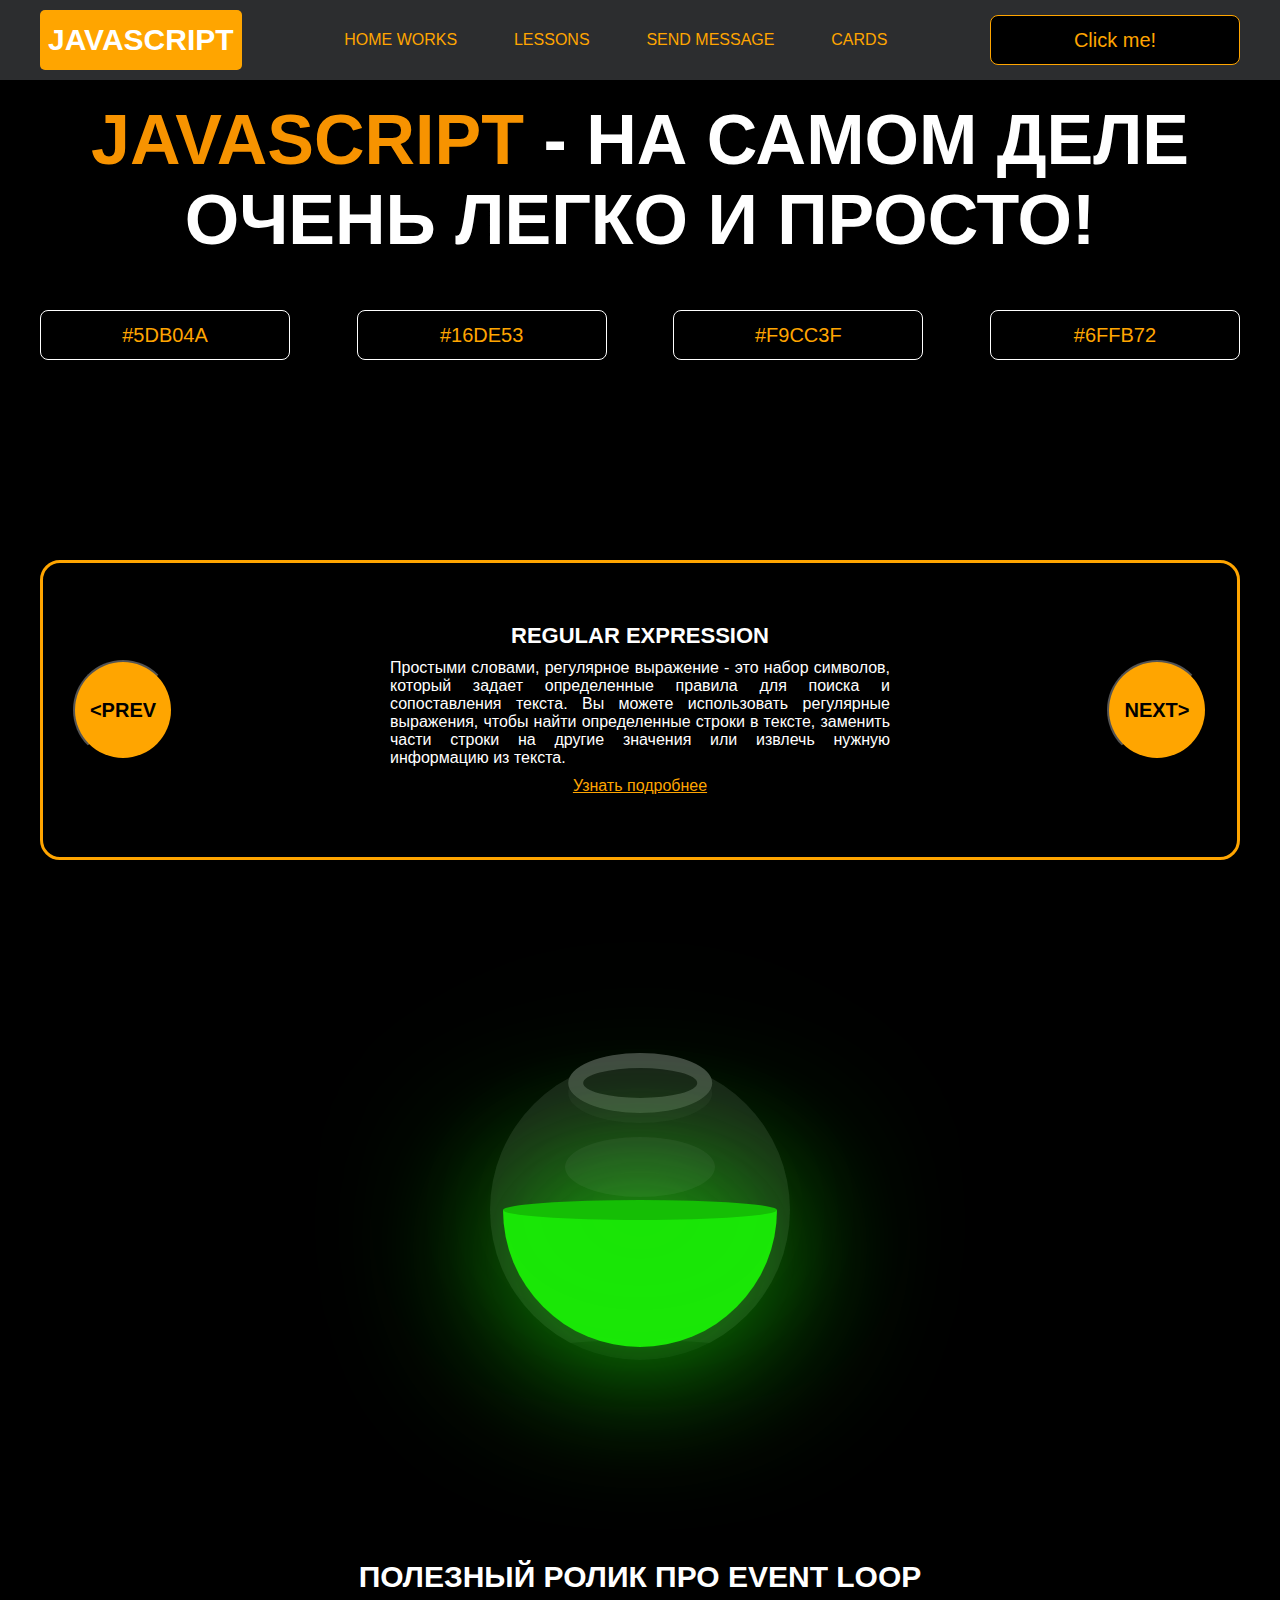
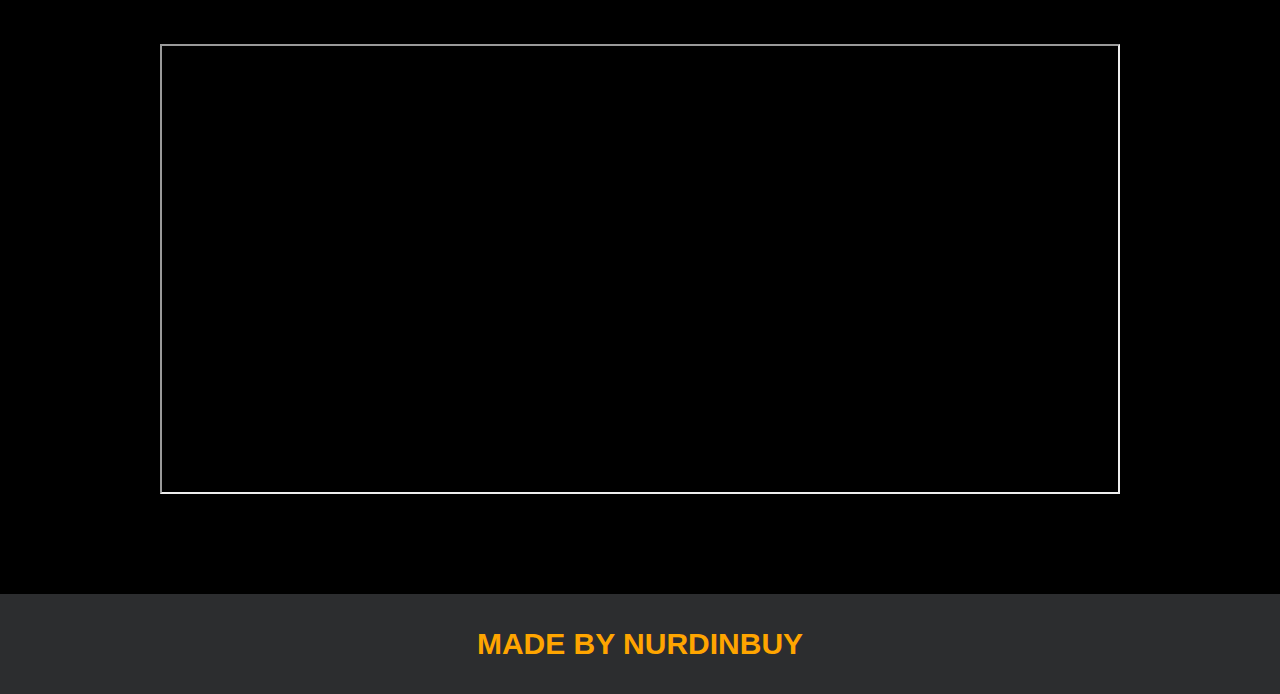
<file: index.html>
<!DOCTYPE html>
<html lang="en">
  <head>
    <meta charset="UTF-8" />
    <title>Java Script</title>
    <link rel="stylesheet" href="css/style.css" />
    <link rel="stylesheet" href="css/core.css" />
  </head>
  <body>
    <div class="wrapper">
      <div class="header">
        <div class="container">
          <div class="inner_header">
            <a href="index.html">
              <div class="logotype">
                <h2>JavaScript</h2>
              </div>
            </a>
            <ul class="menu">
              <li class="menu_link">
                <a href="pages/home_works.html">Home Works</a>
              </li>
              <li class="menu_link">
                <a href="pages/lessons.html">Lessons</a>
              </li>
              <li class="menu_link">
                <a href="https://t.me/nurdinbuy16" target="_blank"
                  >Send message</a
                >
              </li>
              <li class="menu_link">
                <a href="pages/cards.html">Cards</a>
              </li>
            </ul>
            <button class="btn" id="btn-get">Click me!</button>
          </div>
        </div>
      </div>

      <div class="main_block">
        <div class="container">
          <div class="inner_main">
            <h1>
              <strong id="js-color">JavaScript</strong> - на самом деле очень
              легко и просто!
            </h1>
            <div class="colors-buttons">
              <button class="btn btn-color"></button>
              <button class="btn btn-color"></button>
              <button class="btn btn-color"></button>
              <button class="btn btn-color"></button>
            </div>
          </div>
        </div>
      </div>

      <div class="slider_block">
        <div class="container">
          <div class="inner_slider">
            <div class="slider">
              <button class="btn-slide" id="prev">&lt;prev</button>
              <div class="slide active_slide">
                <div class="slide_card">
                  <h3>regular expression</h3>
                  <p>
                    Простыми словами, регулярное выражение - это набор символов,
                    который задает определенные правила для поиска и
                    сопоставления текста. Вы можете использовать регулярные
                    выражения, чтобы найти определенные строки в тексте,
                    заменить части строки на другие значения или извлечь нужную
                    информацию из текста.
                  </p>
                  <a
                    href="https://developer.mozilla.org/ru/docs/Web/JavaScript/Guide/Regular_expressions"
                    target="_blank"
                    >Узнать подробнее</a
                  >
                </div>
              </div>
              <div class="slide">
                <div class="slide_card">
                  <h3>recursion</h3>
                  <p>
                    Простыми словами, рекурсия - это, когда функция делает
                    повторяющиеся вызовы самой себя для решения задачи, пока не
                    достигнет определенного условия выхода из рекурсии.
                  </p>
                  <a
                    href="https://learn.javascript.ru/recursion"
                    target="_blank"
                    >Узнать подробнее</a
                  >
                </div>
              </div>
              <div class="slide">
                <div class="slide_card">
                  <h3>json</h3>
                  <p>
                    Простыми словами, JSON - это способ представления данных в
                    виде текста, чтобы они могли быть легко поняты и
                    использованы различными программами. Он использует простые
                    правила для описания объектов и массивов, а также для
                    представления простых типов данных, таких как строки, числа,
                    логические значения и т.д.
                  </p>
                  <a
                    href="https://developer.mozilla.org/ru/docs/Learn/JavaScript/Objects/JSON"
                    target="_blank"
                    >Узнать подробнее</a
                  >
                </div>
              </div>
              <div class="slide">
                <div class="slide_card">
                  <h3>event loop</h3>
                  <p>
                    Простыми словами, event loop похож на дежурного, который
                    непрерывно проверяет, произошло ли какое-либо событие, и
                    реагирует на него, когда оно происходит. Он имеет список
                    задач, которые нужно выполнить, и он перебирает этот список
                    событий одно за другим, обрабатывая каждое событие, когда
                    оно наступает.
                  </p>
                  <a
                    href="https://highload.today/kak-ustroen-event-loop-v-javascript-parallelnaya-model-i-tsikl-sobytij/"
                    target="_blank"
                    >Узнать подробнее</a
                  >
                </div>
              </div>
              <button class="btn-slide" id="next">next&gt;</button>
            </div>
          </div>
        </div>
      </div>

      <div class="bottle">
        <div class="container">
          <div class="bottle_inner">
            <a href="pages/monster.html">
              <div class="bowl">
                <div class="shadow"></div>
                <div class="liquid"></div>
              </div>
            </a>
          </div>
        </div>
      </div>

      <div class="block_video">
        <div class="container">
          <h3>Полезный ролик про Event Loop</h3>
          <div class="inner_block_video">
            <iframe
              width="80%"
              height="450"
              src="https://www.youtube.com/embed/zDlg64fsQow"
              title="YouTube video player"
              allow="autoplay; clipboard-write; encrypted-media; gyroscope; picture-in-picture; web-share"
              allowfullscreen
            ></iframe>
          </div>
        </div>
      </div>

      <div class="footer">
        <div class="container">
          <a href="https://www.instagram.com/nurdinbuy/" target="_blank">
            <div class="inner_footer">
              <h2>Made by NurDinBuy</h2>
            </div>
          </a>
        </div>
      </div>
    </div>

    <div class="modal">
      <div class="modal_dialog">
        <div class="modal_content">
          <form action="#">
            <div class="modal_close">&#10006;</div>
            <div class="modal_title">Мы свяжемся с вами как можно быстрее!</div>
            <label>
              <input
                required
                placeholder="Ваше имя"
                name="name"
                type="text"
                class="modal_input"
              />
            </label>
            <label>
              <input
                required
                placeholder="Ваш номер телефона"
                name="phone"
                type="text"
                class="modal_input"
              />
            </label>
            <button class="btn btn_dark btn_min">Перезвонить мне</button>
          </form>
        </div>
      </div>
    </div>
  </body>
  <script src="js/main.js"></script>
  <script src="js/modal.js"></script>
</html>
</file>
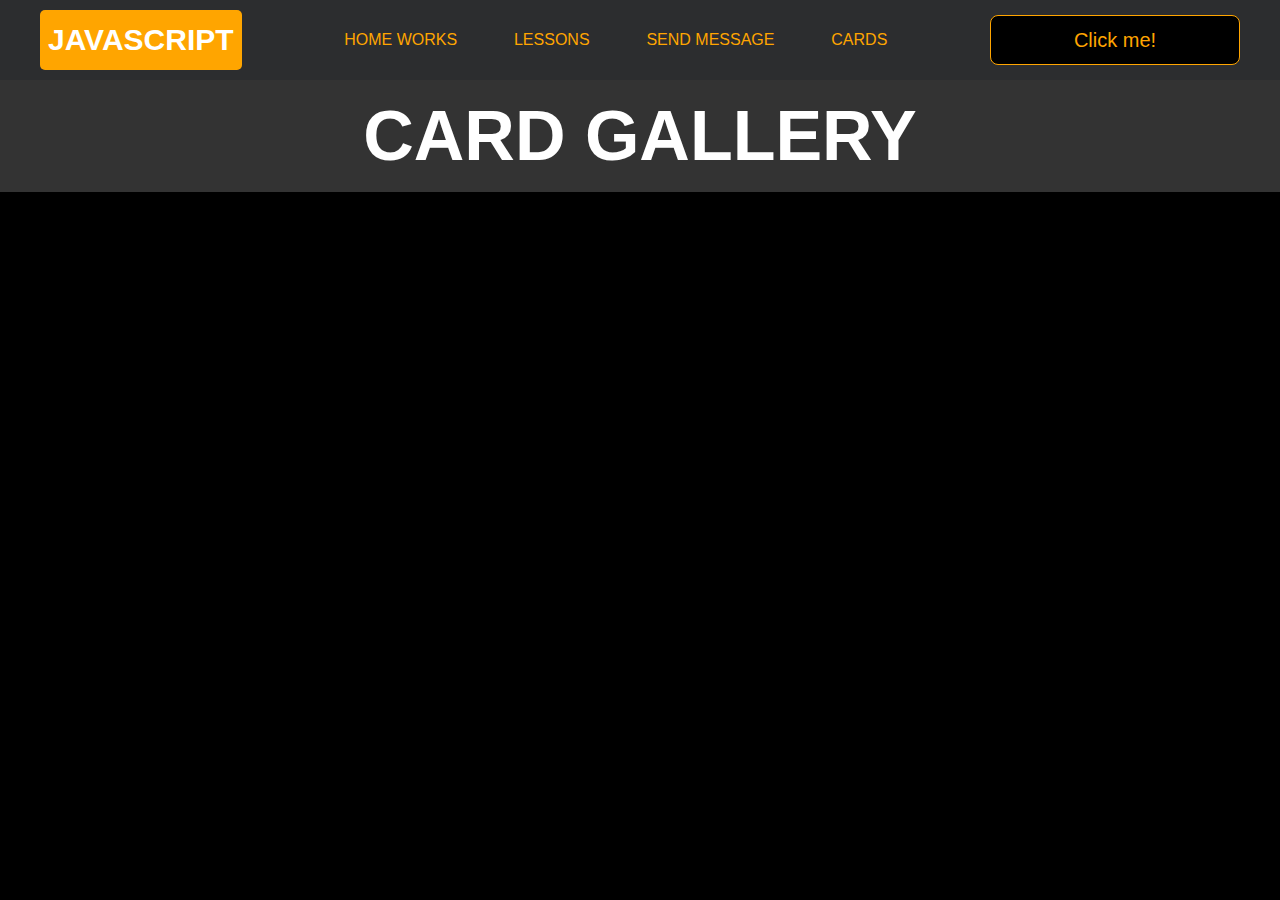
<file: pages/cards.html>
<!DOCTYPE html>
<html lang="en">
  <head>
    <meta charset="UTF-8" />
    <meta name="viewport" content="width=device-width, initial-scale=1.0" />
    <title>Cards Page</title>
    <link rel="stylesheet" href="../css/cards.css" />
    <link rel="stylesheet" href="../css/style.css" />
    <link rel="stylesheet" href="../css/core.css" />
  </head>
  <body>
    <div class="wrapper">
      <!-- HEADER -->
      <div class="header">
        <div class="container">
          <div class="inner_header">
            <a href="../index.html">
              <div class="logotype">
                <h2>Java<span>Script</span></h2>
              </div>
            </a>
            <ul class="menu">
              <li class="menu_link">
                <a href="../pages/home_works.html">Home Works</a>
              </li>
              <li class="menu_link">
                <a href="../pages/lessons.html">Lessons</a>
              </li>
              <li class="menu_link">
                <a href="https://t.me/NurDinBuy16" target="_blank"
                  >Send message</a
                >
              </li>
              <li class="menu_link"><a href="../pages/cards.html">Cards</a></li>
            </ul>
            <button class="btn" id="btn-get">Click me!</button>
          </div>
        </div>
      </div>

      <!-- PAGE TITLE -->
      <header>
        <h1>Card Gallery</h1>
      </header>

      <!-- CARDS SECTION -->
      <main id="card-container">
        <!-- Cards will be rendered here -->
      </main>

    <script src="../js/cards.js"></script>
  </body>
</html>
</file>
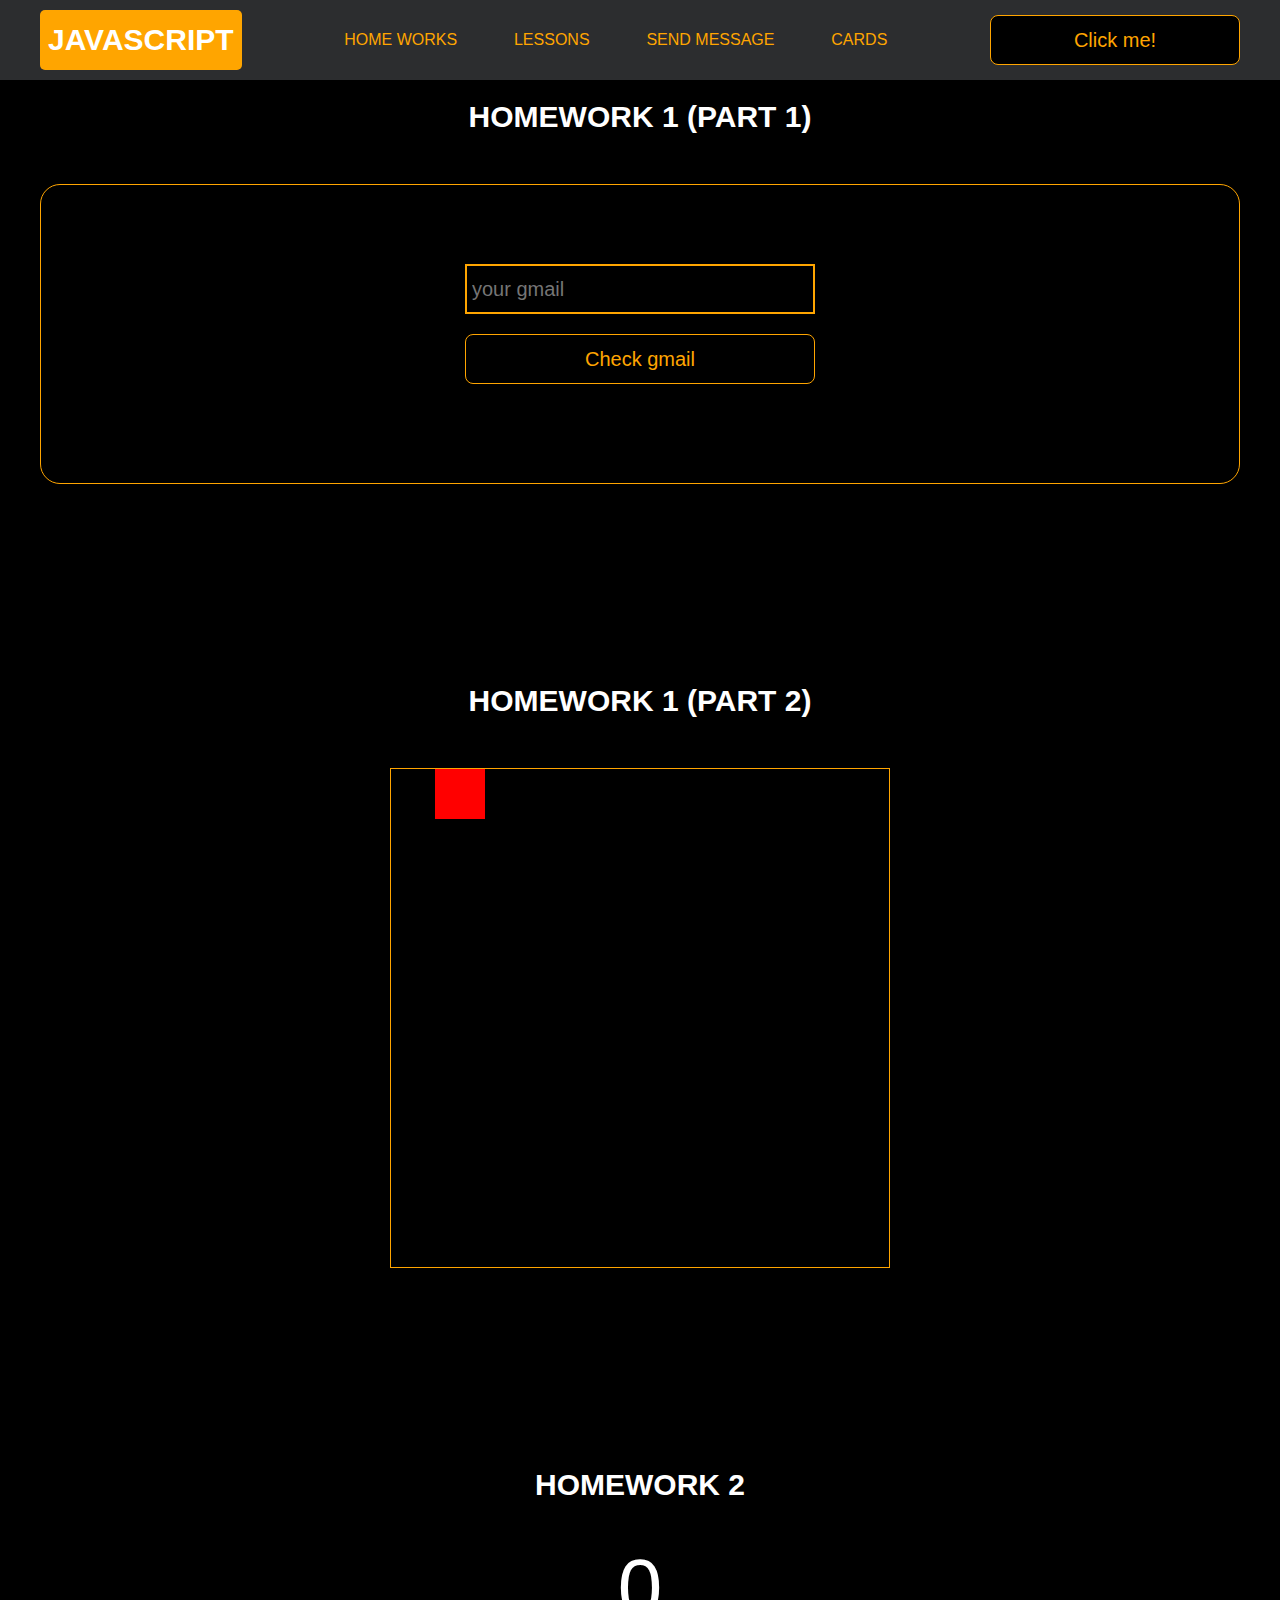
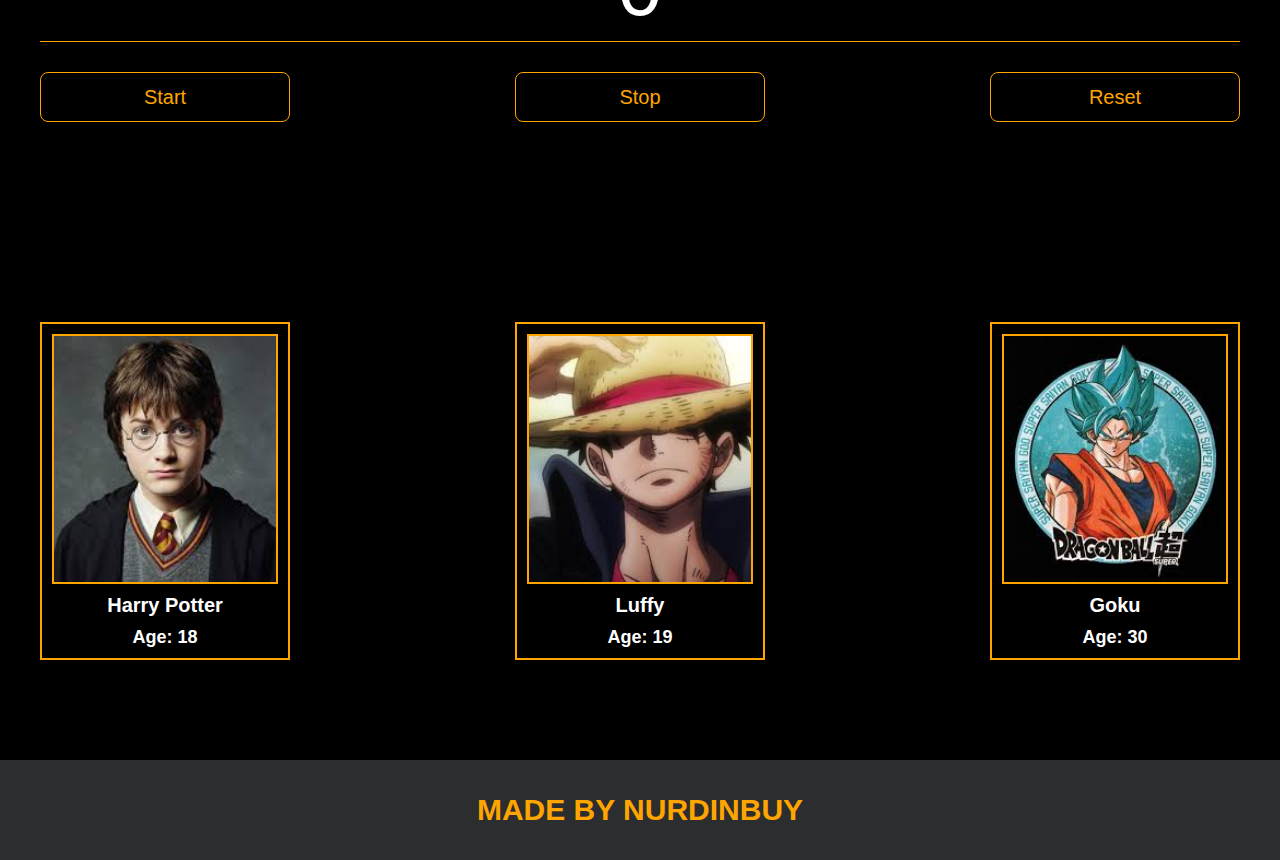
<file: pages/home_works.html>
<!DOCTYPE html>
<html lang="en">
  <head>
    <meta charset="UTF-8" />
    <title>Home Works</title>
    <link rel="stylesheet" href="../css/style.css" />
    <link rel="stylesheet" href="../css/core.css" />
    <link rel="stylesheet" href="../css/home_works.css" />
  </head>
  <body>
    <div class="wrapper">
      <div class="header">
        <div class="container">
          <div class="inner_header">
            <a href="../index.html">
              <div class="logotype">
                <h2>Java<span>Script</span></h2>
              </div>
            </a>
            <ul class="menu">
              <li class="menu_link">
                <a href="../pages/home_works.html">Home Works</a>
              </li>
              <li class="menu_link">
                <a href="../pages/lessons.html">Lessons</a>
              </li>
              <li class="menu_link">
                <a href="https://t.me/NurDinBuy16" target="_blank"
                  >Send message</a
                >
              </li>
              <li class="menu_link">
                <a href="../pages/cards.html">Cards</a>
              </li>
            </ul>
            <button class="btn" id="btn-get">Click me!</button>
          </div>
        </div>
      </div>

      <div class="gmail_block">
        <div class="container">
          <h3>Homework 1 (part 1)</h3>
          <div class="inner_gmail_block">
            <div class="form_gmail">
              <label for="gmail_input"></label>
              <input type="text" id="gmail_input" placeholder="your gmail" />
              <button class="btn" id="gmail_button">Check gmail</button>
              <span class="checker" id="gmail_result"></span>
            </div>
          </div>
        </div>
      </div>

      <div class="move_block">
        <div class="container">
          <h3>Homework 1 (part 2)</h3>
          <div class="inner_move_block">
            <div class="parent_block">
              <div class="child_block"></div>
            </div>
          </div>
        </div>
      </div>

      <div class="stopwatch">
        <div class="container">
          <h3>Homework 2</h3>
          <div class="time">
            <div class="time_block">
              <div class="interval" id="seconds">0</div>
            </div>
          </div>
          <div class="time_buttons">
            <button class="btn" id="start">Start</button>
            <button class="btn" id="stop">Stop</button>
            <button class="btn" id="reset">Reset</button>
          </div>
        </div>
      </div>

      <div class="characters">
        <div class="container">
          <div class="characters-list"></div>
        </div>
      </div>

      <div class="footer">
        <div class="container">
          <a href="https://www.instagram.com/nurdinbuy/" target="_blank">
            <div class="inner_footer">
              <h2>Made by NurDinBuy</h2>
            </div>
          </a>
        </div>
      </div>
    </div>

    <div class="modal">
      <div class="modal_dialog">
        <div class="modal_content">
          <form action="#">
            <div class="modal_close">&times;</div>
            <div class="modal_title">Мы свяжемся с вами как можно быстрее!</div>
            <label>
              <input
                required
                placeholder="Ваше имя"
                name="name"
                type="text"
                class="modal_input"
              />
            </label>
            <label>
              <input
                required
                placeholder="Ваш номер телефона"
                name="phone"
                class="modal_input"
              />
            </label>
            <button class="btn btn_dark btn_min">Перезвонить мне</button>
          </form>
        </div>
      </div>
    </div>
  </body>
  <script src="../js/home_works.js"></script>
  <script src="../js/modal.js"></script>
</html>
</file>
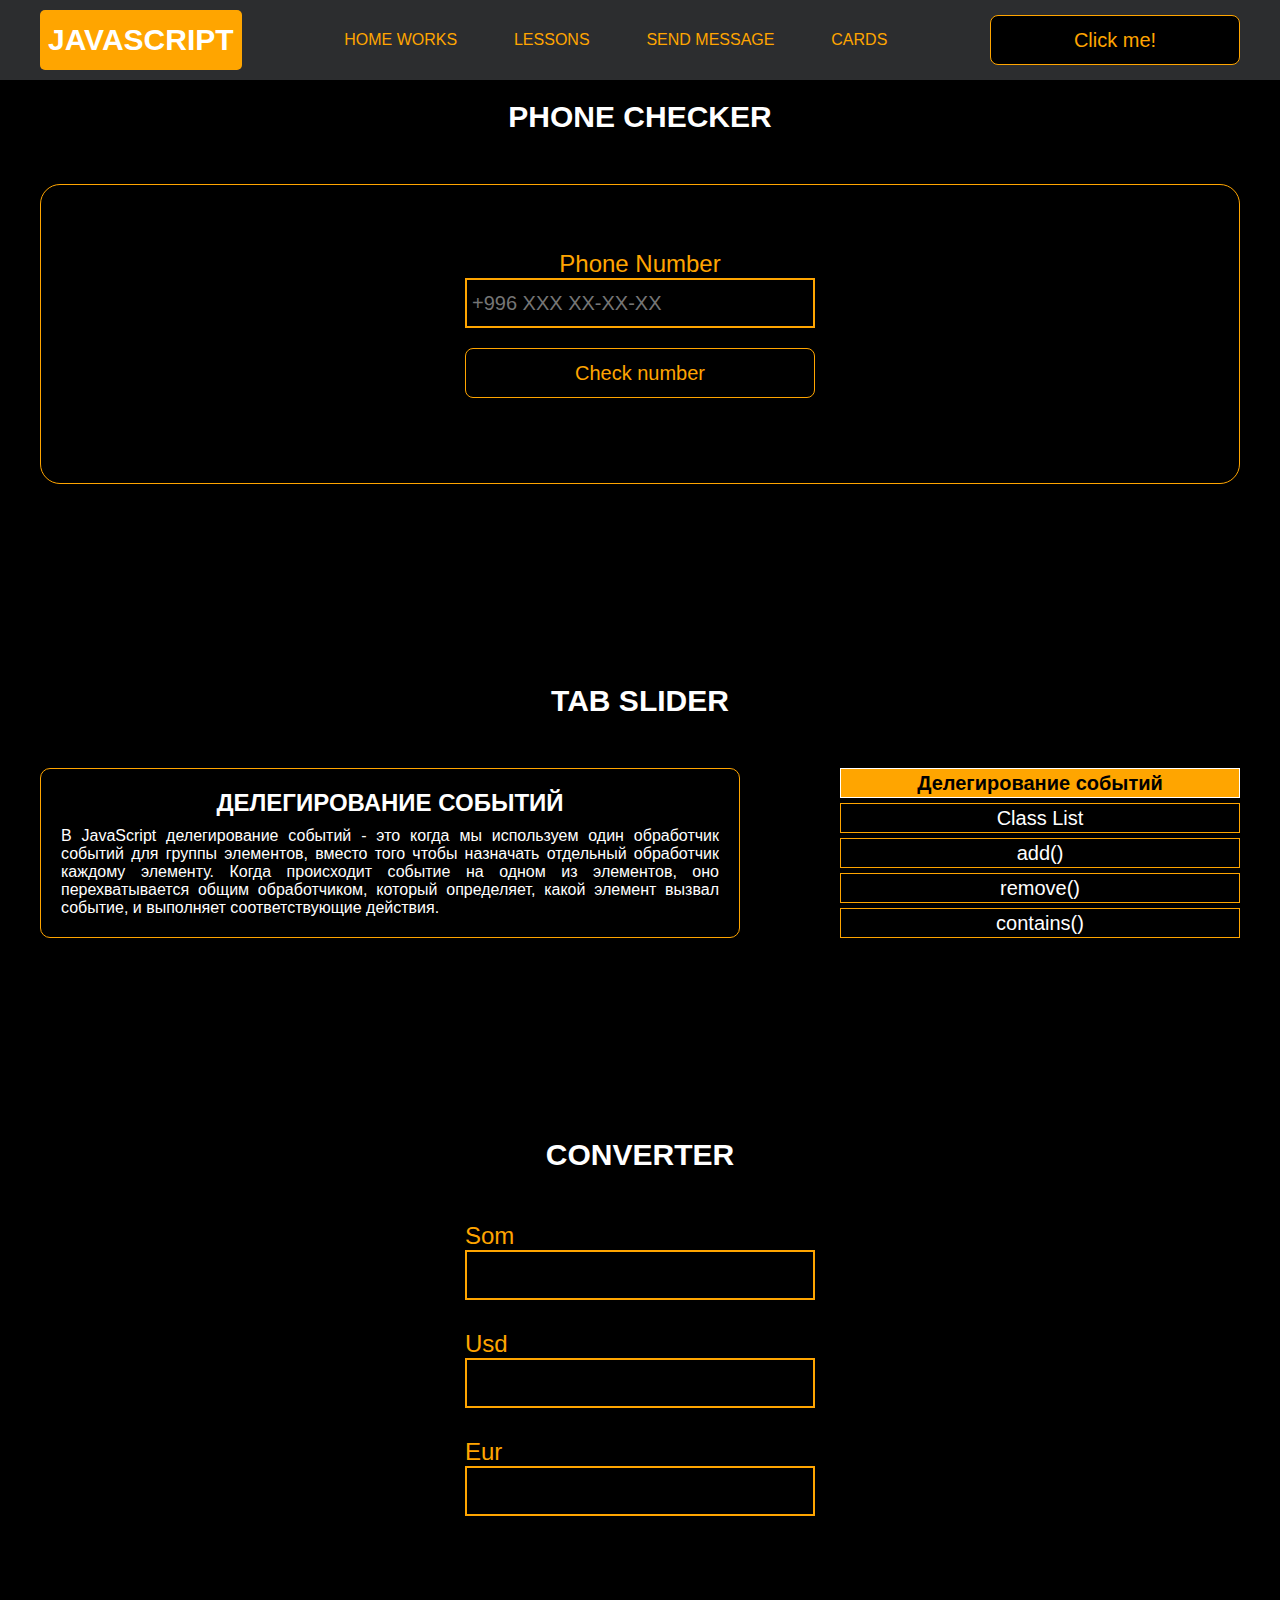
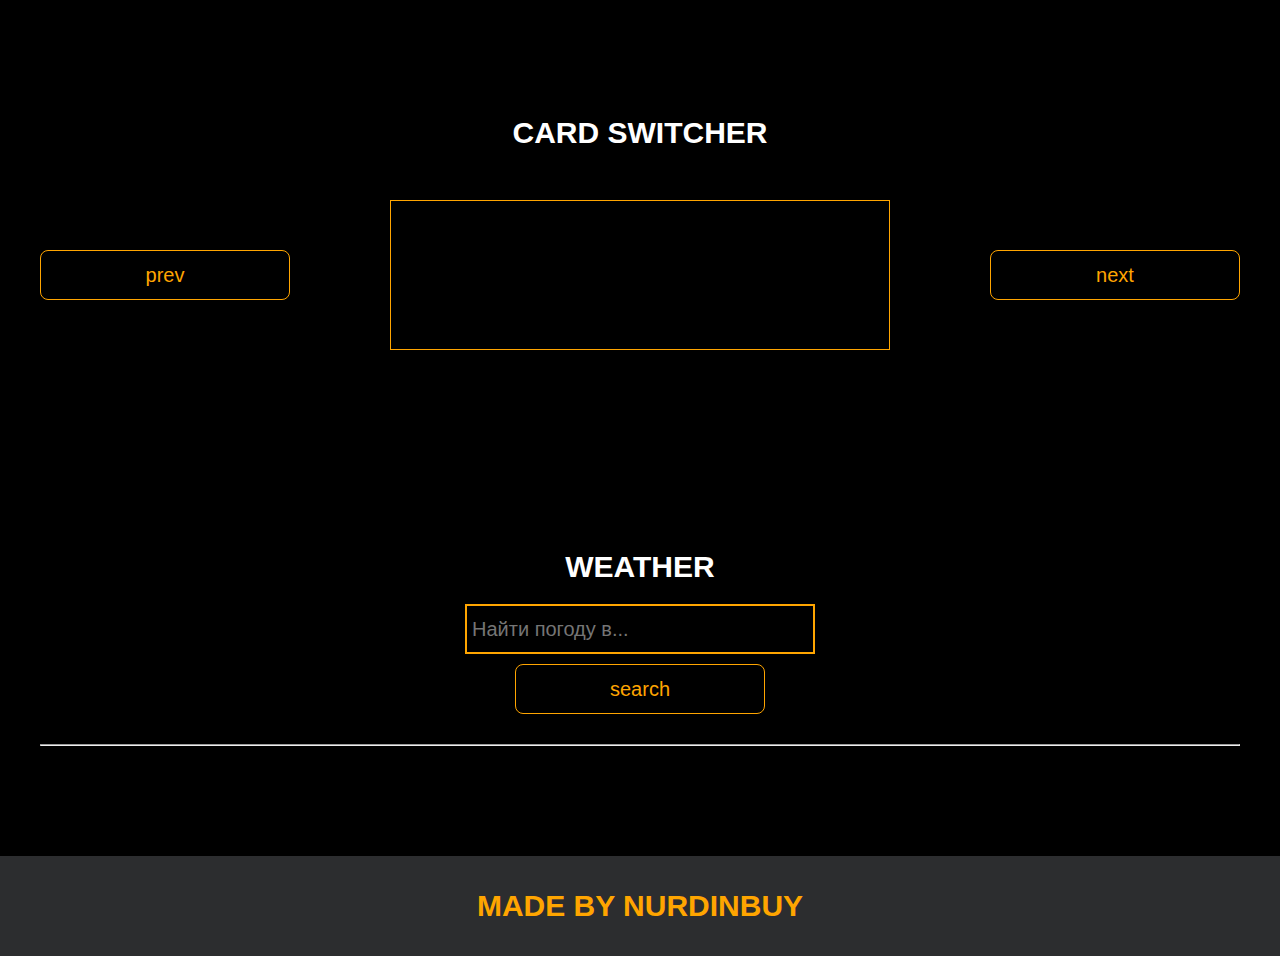
<file: pages/lessons.html>
<!DOCTYPE html>
<html lang="en">
  <head>
    <meta charset="UTF-8" />
    <title>Lessons</title>
    <link rel="stylesheet" href="../css/style.css" />
    <link rel="stylesheet" href="../css/core.css" />
    <link rel="stylesheet" href="../css/lessons.css" />
  </head>
  <body>
    <div class="wrapper">
      <div class="header">
        <div class="container">
          <div class="inner_header">
            <a href="../index.html">
              <div class="logotype">
                <h2>Java<span>Script</span></h2>
              </div>
            </a>
            <ul class="menu">
              <li class="menu_link">
                <a href="../pages/home_works.html">Home Works</a>
              </li>
              <li class="menu_link">
                <a href="../pages/lessons.html">Lessons</a>
              </li>
              <li class="menu_link">
                <a href="https://t.me/NurDinBuy16" target="_blank"
                  >Send message</a
                >
              </li>
              <li class="menu_link">
                <a href="../pages/cards.html">Cards</a>
              </li>
            </ul>
            <button class="btn" id="btn-get">Click me!</button>
          </div>
        </div>
      </div>

      <div class="phone_block">
        <div class="container">
          <h3>Phone checker</h3>
          <div class="inner_phone_block">
            <div class="form_phone">
              <label for="phone_input">Phone Number</label>
              <input
                type="text"
                id="phone_input"
                placeholder="+996 XXX XX-XX-XX"
              />
              <button class="btn" id="phone_button">Check number</button>
              <span class="checker" id="phone_result"></span>
            </div>
          </div>
        </div>
      </div>

      <div class="tab_slider">
        <div class="container">
          <h3>tab slider</h3>
          <div class="inner_tab_slider">
            <div class="tab_contents_block">
              <div class="tab_content_block">
                <h4>Делегирование событий</h4>
                <p>
                  В JavaScript делегирование событий - это когда мы используем
                  один обработчик событий для группы элементов, вместо того
                  чтобы назначать отдельный обработчик каждому элементу. Когда
                  происходит событие на одном из элементов, оно перехватывается
                  общим обработчиком, который определяет, какой элемент вызвал
                  событие, и выполняет соответствующие действия.
                </p>
              </div>
              <div class="tab_content_block">
                <h4>classList</h4>
                <p>
                  classList в JavaScript - это свойство, которое позволяет нам
                  работать с классами элемента HTML. С помощью classList мы
                  можем добавлять, удалять или проверять наличие классов у
                  элемента. Допустим, у нас есть элемент на веб-странице, и мы
                  хотим изменить его классы с помощью JavaScript. Вместо того
                  чтобы обращаться напрямую к атрибуту class, мы можем
                  использовать свойство classList этого элемента.
                </p>
              </div>
              <div class="tab_content_block">
                <h4>add()</h4>
                <p>
                  Метод add позволяет добавить новый класс к списку классов
                  элемента. Например, element.classList.add('new-class') добавит
                  класс с именем "new-class" к элементу.
                </p>
              </div>
              <div class="tab_content_block">
                <h4>remove()</h4>
                <p>
                  Метод remove позволяет удалить класс из списка классов
                  элемента. Например, element.classList.remove('old-class')
                  удалит класс с именем "old-class" из элемента.
                </p>
              </div>
              <div class="tab_content_block">
                <h4>contains()</h4>
                <p>
                  Метод contains позволяет проверить, содержит ли элемент
                  определенный класс. Он возвращает true, если класс
                  присутствует, и false, если его нет. Например,
                  element.classList.contains('highlight') вернет true, если у
                  элемента есть класс "highlight".
                </p>
              </div>

              <div class="tab_content_items">
                <div class="tab_content_item tab_content_item_active">
                  Делегирование событий
                </div>
                <div class="tab_content_item">Class List</div>
                <div class="tab_content_item">add()</div>
                <div class="tab_content_item">remove()</div>
                <div class="tab_content_item">contains()</div>
              </div>
            </div>
          </div>
        </div>
      </div>

      <div class="converter">
        <div class="container">
          <h3>CONVERTER</h3>
          <div class="inner_converter">
            <div class="som">
              <label for="som">Som</label>
              <input type="number" id="som" />
            </div>
            <div class="usd">
              <label for="usd">Usd</label>
              <input type="number" id="usd" />
            </div>
            <div class="eur">
              <label for="eur">Eur</label>
              <input type="number" id="eur" />
            </div>
          </div>
        </div>
      </div>

      <div class="card_switcher">
        <div class="container">
          <h3>Card Switcher</h3>
          <div class="inner_card_switcher">
            <button class="btn" id="btn-prev">prev</button>
            <div class="card"></div>
            <button class="btn" id="btn-next">next</button>
          </div>
        </div>
      </div>

      <div class="weather">
        <div class="container">
          <h3>WEATHER</h3>
          <div class="inner_weather">
            <div>
              <label>
                <input
                  type="text"
                  class="cityName"
                  placeholder="Найти погоду в..."
                />
              </label>
              <button class="btn" id="search">search</button>
            </div>
            <div>
              <span class="city"></span>
              <hr />
              <span class="temp"></span>
            </div>
          </div>
        </div>
      </div>

      <div class="footer">
        <div class="container">
          <a href="https://www.instagram.com/nurdinbuy/" target="_blank">
            <div class="inner_footer">
              <h2>Made by NurDinBuy</h2>
            </div>
          </a>
        </div>
      </div>
    </div>

    <div class="modal">
      <div class="modal_dialog">
        <div class="modal_content">
          <form action="#">
            <div class="modal_close">&#10006;</div>
            <div class="modal_title">Мы свяжемся с вами как можно быстрее!</div>
            <label>
              <input
                required
                placeholder="Ваше имя"
                name="name"
                type="text"
                class="modal_input"
              />
            </label>
            <label>
              <input
                required
                placeholder="Ваш номер телефона"
                name="phone"
                class="modal_input"
              />
            </label>
            <button class="btn btn_dark btn_min">Перезвонить мне</button>
          </form>
        </div>
      </div>
    </div>
  </body>
  <script src="../js/lesson.js"></script>
  <script src="../js/modal.js"></script>
</html>
</file>
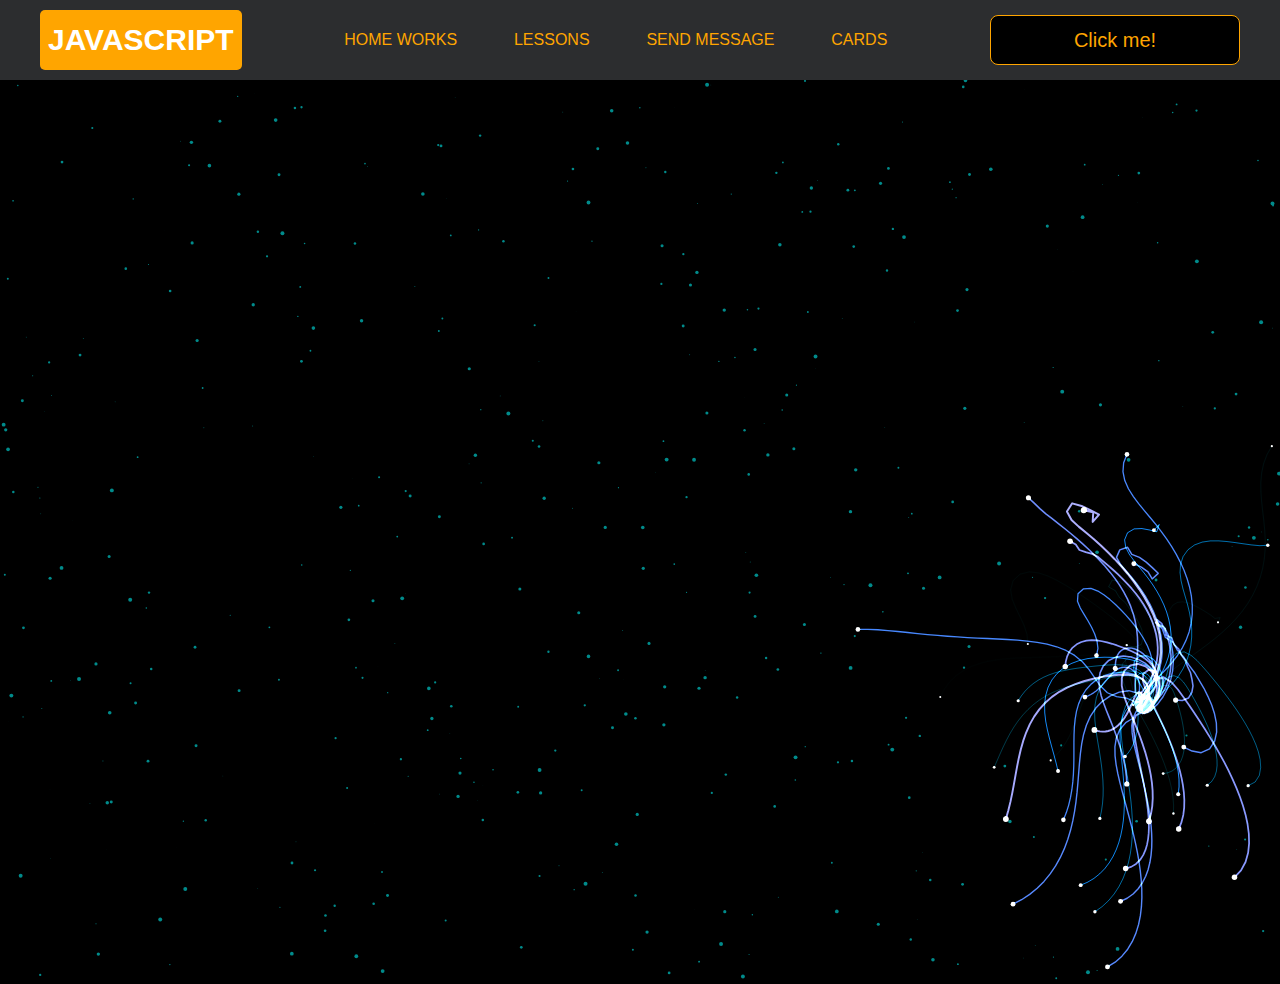
<file: pages/monster.html>
<!DOCTYPE html>
<html lang="en">
  <head>
    <meta charset="UTF-8" />
    <title>Monster</title>
    <link rel="stylesheet" href="../css/style.css" />
    <link rel="stylesheet" href="../css/core.css" />
    <link rel="stylesheet" href="../css/monster.css" />
  </head>
  <body>
    <div class="wrapper">
      <div class="header">
        <div class="container">
          <div class="inner_header">
            <a href="../index.html">
              <div class="logotype">
                <h2>Java<span>Script</span></h2>
              </div>
            </a>
            <ul class="menu">
              <li class="menu_link">
                <a href="../pages/home_works.html">Home Works</a>
              </li>
              <li class="menu_link">
                <a href="../pages/lessons.html">Lessons</a>
              </li>
              <li class="menu_link">
                <a href="https://t.me/NurDinBuy16" target="_blank"
                  >Send message</a
                >
              </li>
              <li class="menu_link">
                <a href="../pages/cards.html">Cards</a>
              </li>
            </ul>
            <button class="btn" id="btn-get">Click me!</button>
          </div>
        </div>
      </div>
    </div>
    <canvas id="canvas"></canvas>

    <div class="modal">
      <div class="modal_dialog">
        <div class="modal_content">
          <form action="#">
            <div class="modal_close">&times;</div>
            <div class="modal_title">Мы свяжемся с вами как можно быстрее!</div>
            <label>
              <input
                required
                placeholder="Ваше имя"
                name="name"
                type="text"
                class="modal_input"
              />
            </label>
            <label>
              <input
                required
                placeholder="Ваш номер телефона"
                name="phone"
                class="modal_input"
              />
            </label>
            <button class="btn btn_dark btn_min">Перезвонить мне</button>
          </form>
        </div>
      </div>
    </div>
  </body>
  <script src="../js/monster.js"></script>
  <script src="../js/modal.js"></script>
</html>
</file>
<file: css/style.css>
/* HEADER */

.header {
  height: 80px;
  background: #2c2d2f;
  display: flex;
  align-items: center;
  width: 100%;
  position: fixed;
  top: 0;
  z-index: 2;
}

.inner_header {
  height: 100%;
  display: flex;
  align-items: center;
  justify-content: space-between;
}

/* LOGOTYPE */

.logotype {
  display: flex;
  align-items: center;
  justify-content: center;
  font-size: 22px;
  height: 60px;
  width: fit-content;
  background: var(--orange);
  padding: 8px;
  color: white;
  border-radius: 5px;
  cursor: pointer;
}

/* HEADER MENU */

.menu {
  display: flex;
  justify-content: space-around;
  width: 600px;
}

.menu_link a {
  color: var(--orange);
  text-transform: uppercase;
}

.menu_link a:hover {
  text-decoration: underline;
}

/* MAIN BLOCK */

.main_block {
  padding: 100px 0;
  background: black;
}

/* BUTTONS COLOR PICKER */

.colors-buttons {
  display: flex;
  justify-content: space-between;
  margin-top: 50px;
}

.btn-color {
  border-radius: 20px;
  border-color: white !important;
}

/* FOOTER */

.footer {
  background: #2c2d2f;
  width: 100%;
}

.inner_footer {
  display: flex;
  align-items: center;
  justify-content: center;
  height: 100px;
}

.footer h2 {
  text-transform: uppercase;
  color: var(--orange);
  font-weight: 600;
}

/* SLIDER BLOCK */

.slider_block {
  padding: 100px 0;
  background: black;
}

.slider {
  position: relative;
  width: 100%;
  height: 300px;
  overflow: hidden;
  border: 3px solid var(--orange);
  border-radius: 20px;
  display: flex;
  align-items: center;
  justify-content: space-between;
  padding: 0 30px;
}

.slide {
  position: absolute;
  top: 60px;
  left: 0;
  width: 100%;
  height: 100%;
  display: none;
  transition: opacity 0.5s ease-in-out;
}

.slide_card {
  color: white;
  margin: 0 auto;
  width: 500px;
  text-align: center;
}

.slide_card h3 {
  color: white;
  text-transform: uppercase;
  font-size: 22px;
}

.slide_card p {
  font-size: 16px;
  text-align: justify;
  margin: 10px 0;
}

.slide_card a {
  color: var(--orange);
  text-decoration: underline;
}

.slide.active_slide {
  display: block;
}

/* VIDEO BLOCK */

.block_video {
  background: black;
  padding: 100px 0;
}

.inner_block_video {
  display: flex;
  justify-content: center;
  margin-top: 50px;
}

/* MODAL */

.modal {
  position: fixed;
  height: 100%;
  width: 100%;
  top: 0;
  left: 0;
  z-index: 2;
  background: rgba(0, 0, 0, 0.5);
  backdrop-filter: blur(10px);
  display: none;
}

.modal_dialog {
  max-width: 500px;
  margin: 200px auto;
}

.modal_content {
  position: relative;
  width: 100%;
  padding: 40px;
  background-color: black;
  border: 2px solid var(--orange);
  border-radius: 4px;
  max-height: 80vh;
  overflow-y: auto;
}

.modal_content form {
  display: flex;
  flex-direction: column;
  align-items: center;
}

.modal_close {
  position: absolute;
  top: 8px;
  right: 14px;
  font-size: 30px;
  color: red;
  opacity: 0.5;
  font-weight: 700;
  border: none;
  background-color: transparent;
  cursor: pointer;
}

.modal_title {
  text-align: center;
  font-size: 22px;
  text-transform: uppercase;
  color: white;
}

.modal_content label,
.btn_min {
  width: 100% !important;
  margin-top: 10px;
}

.modal_content input {
  width: 100%;
}

/*-------BOTTLE-------*/

.bottle {
  background: black;
  padding: 100px 0;
}

.bottle_inner {
  display: flex;
  justify-content: center;
  align-items: center;
}

.bowl {
  position: relative;
  width: 300px;
  height: 300px;
  background: rgba(255, 255, 255, 0.1);
  border-radius: 50%;
  border: 8px solid transparent;
  animation: animate 5s linear infinite;
  transform-origin: bottom center;
}

@keyframes animate {
  0% {
    transform: rotate(0deg);
  }
  25% {
    transform: rotate(22deg);
  }
  50% {
    transform: rotate(0deg);
  }
  75% {
    transform: rotate(-22deg);
  }
  100% {
    filter: hue-rotate(360deg);
  }
}

.bowl::before {
  content: "";
  position: absolute;
  top: -15px;
  left: 50%;
  transform: translateX(-50%);
  width: 40%;
  height: 30px;
  border: 15px solid #444;
  border-radius: 50%;
  box-shadow: 0 10px #222;
}

.bowl::after {
  content: "";
  position: absolute;
  top: 35%;
  left: 50%;
  transform: translate(-50%, -50%);
  width: 150px;
  height: 60px;
  background: rgba(255, 255, 255, 0.05);
  transform-origin: center;
  animation: animatebowlshadow 5s linear infinite;
  border-radius: 50%;
  animation-play-state: running;
}

@keyframes animatebowlshadow {
  0% {
    left: 50%;
    width: 150px;
    height: 60px;
  }
  25% {
    left: 55%;
    width: 140px;
    height: 65px;
  }
  50% {
    left: 50%;
    width: 150px;
    height: 60px;
  }
  75% {
    left: 45%;
    width: 140px;
    height: 65px;
  }
  100% {
  }
}

.liquid {
  position: absolute;
  top: 50%;
  left: 5px;
  right: 5px;
  bottom: 5px;
  background: #1ae907;
  border-bottom-left-radius: 150px;
  border-bottom-right-radius: 150px;
  filter: drop-shadow(0 0 80px #1ae907);
  transform-origin: top center;
  animation: animateliquid 5s linear infinite;
  animation-play-state: running;
}

@keyframes animateliquid {
  0% {
    transform: rotate(0deg);
  }
  25% {
    transform: rotate(-22deg);
  }
  30% {
    transform: rotate(-23deg);
  }
  50% {
    transform: rotate(0deg);
  }
  75% {
    transform: rotate(22deg);
  }
  80% {
    transform: rotate(23deg);
  }
  100% {
    transform: rotate(0deg);
  }
}

.liquid::before {
  content: "";
  position: absolute;
  top: -10px;
  width: 100%;
  height: 20px;
  background: #15be05;
  border-radius: 50%;
  filter: drop-shadow(0 0 80px #15be05);
}

.shadow {
  position: absolute;
  top: calc(50% + 150px);
  left: 50%;
  transform: translate(-50%, -50%);
  width: 260px;
  height: 40px;
  background: rgba(0, 0, 0, 0.5);
  border-radius: 50%;
  animation: animateshadow 5s linear infinite;
  animation-play-state: running;
}

@keyframes animateshadow {
  0% {
    left: 50%;
    width: 260px;
    height: 40px;
    top: calc(50% + 150px);
  }

  25% {
    left: 55%;
    width: 265px;
    height: 30px;
    top: calc(50% + 130px);
  }
  50% {
    left: 50%;
    width: 260px;
    height: 40px;
    top: calc(50% + 150px);
  }
  75% {
    left: 45%;
    width: 265px;
    height: 30px;
    top: calc(50% + 130px);
  }
  100% {
  }
}
</file>
<file: css/core.css>
* {
    margin: 0;
    padding: 0;
    box-sizing: border-box;
}

.container {
    width: 1200px;
    margin: 0 auto;
}

body {
    font-family: "Britannic Bold", sans-serif;
    background: #c2d0d0;
}

.btn {
    width: 250px;
    height: 50px;
    font-size: 20px;
    cursor: pointer;
    border: 1px solid var(--orange);
    background: black;
    color: var(--orange);
    border-radius: 8px;
}

.btn:hover {
    background: #414349;
}

.btn:active {
    background: #56585D;
    border: 2px solid var(--orange);
}

a {
    text-decoration: none;
}

li {
    list-style: none;
}

h1 {
    text-align: center;
    font-size: 70px;
    color: white;
    margin: 0 auto;
    text-transform: uppercase;
    font-weight: 600;
}

h2 {
    text-align: center;
    font-size: 30px;
    color: white;
    margin: 0 auto;
    text-transform: uppercase;
    font-weight: 600;
}

h3 {
    text-align: center;
    font-size: 30px;
    color: white;
    margin: 0 auto;
    text-transform: uppercase;
    font-weight: 600;
}

h4 {
    font-size: 24px;
    color: white;
    text-transform: uppercase;
    font-weight: 600;
}

strong {
    color: #F79300;
}

label {
    font-size: 24px;
    color: var(--orange);
}

input {
    width: 350px;
    height: 50px;
    font-size: 20px;
    padding-left: 5px;
    color: var(--orange);
    background: black;
    border: 2px solid var(--orange);
}

.checker {
    color: white;
    font-size: 30px;
}

.btn-slide {
    display: block;
    width: 100px;
    height: 100px;
    background: var(--orange);
    color: black;
    font-size: 20px;
    text-transform: uppercase;
    border-radius: 50%;
    font-weight: 800;
    z-index: 1;
}

.btn-slide:hover {
    background: #b68733 !important;
    cursor: pointer;
    color: white;
}

:root {
    --orange: orange;
    --black: black;
}
</file>
<file: css/cards.css>
body {
  padding-top: 80px;
  margin: 0;
  font-family: sans-serif;
  background-color: black !important; /* Force override */
}

/* Rest of your existing CSS below... */
header {
  background-color: #333;
  color: white;
  text-align: center;
  padding: 1rem;
  margin-bottom: 1rem;
}

#card-container {
  display: grid;
  grid-template-columns: repeat(auto-fill, minmax(280px, 1fr));
  gap: 1.5rem;
  padding: 1rem 2rem;
  max-width: 1200px;
  margin: 0 auto;
}

.card {
  background-color: white;
  border-radius: 8px;
  box-shadow: 0 2px 8px rgba(0, 0, 0, 0.1);
  transition: all 0.3s ease;
  overflow: hidden;
  display: flex;
  flex-direction: column;
}

.card:hover {
  transform: translateY(-5px);
  box-shadow: 0 6px 12px rgba(0, 0, 0, 0.15);
}

.card img {
  width: 100%;
  height: 160px;
  object-fit: cover;
  border-radius: 8px 8px 0 0;
  display: block;
}

.card h3 {
  margin: 0.8rem 1rem 0.5rem;
  font-size: 1.1rem;
  color: #333;
  line-height: 1.3;
}

.card p {
  margin: 0 1rem 1rem;
  color: #555;
  font-size: 0.9rem;
  line-height: 1.5;
  flex-grow: 1;
}

/* Responsive adjustments */
@media (max-width: 768px) {
  #card-container {
    grid-template-columns: repeat(auto-fill, minmax(240px, 1fr));
    gap: 1rem;
    padding: 1rem;
  }

  body {
    padding-top: 70px;
  }
}
</file>
<file: css/home_works.css>
/* GMAIL BLOCK */

.gmail_block {
  background: black;
  padding: 100px 0;
}

.inner_gmail_block {
  margin-top: 50px;
  display: flex;
  justify-content: space-evenly;
  border: 1px solid var(--orange);
  height: 300px;
  border-radius: 20px;
  align-items: center;
}

.form_gmail {
  display: flex;
  flex-direction: column;
  align-items: center;
}

.form_gmail button {
  width: 100%;
  margin: 20px 0;
}

/* MOVE BLOCK */

.move_block {
  background: black;
  padding: 100px 0;
}

.inner_parent_block {
  height: 400px;
  width: 400px;
  border: 1px solid var(--orange);
  border-radius: 18px;
}

.parent_block {
  height: 500px;
  width: 500px;
  border: 1px solid var(--orange);
  position: relative;
  margin: 0 auto;
}

.child_block {
  position: absolute;
  top: 0;
  width: 50px;
  height: 50px;
  background-color: red;
}

.inner_move_block {
  margin-top: 50px;
}

/*----ANALOG CLOCK-----*/

.clock {
  --clock-size: 360px;
  width: var(--clock-size);
  height: var(--clock-size);
  position: absolute;
  inset: 0;
  margin: auto;
  border-radius: 50%;
  color: white;
}

.spike {
  position: absolute;
  width: 8px;
  height: 1px;
  background: #fff9;
  line-height: 20px;
  transform-origin: 50%;
  z-index: 5;
  inset: 0;
  margin: auto;
  font-style: normal;
  transform: rotate(var(--rotate)) translateX(var(--dail-size));
}
.spike:nth-child(5n + 1) {
  box-shadow: -7px 0 #fff9;
}
.spike:nth-child(5n + 1):after {
  content: attr(data-i);
  position: absolute;
  right: 22px;
  top: -10px;
  transition: 1s linear;
  transform: rotate(calc(var(--dRotate) - var(--rotate)));
}

.seconds {
  --dRotate: 0deg;
  --dail-size: calc((var(--clock-size) / 2) - 8px);
  font-weight: 800;
  font-size: 18px;
  transform: rotate(calc(-1 * var(--dRotate)));
  position: absolute;
  inset: 0;
  margin: auto;
  transition: 1s linear;
}

.minutes {
  --dail-size: calc((var(--clock-size) / 2) - 65px);
  font-size: 16px;
  transform: rotate(calc(-1 * var(--dRotate)));
  position: absolute;
  inset: 0;
  margin: auto;
  transition: 1s linear;
}

.stop-anim {
  transition: 0s linear;
}
.stop-anim .spike:after {
  transition: 0s linear !important;
}

.hour {
  font-size: 70px;
  font-weight: 900;
  position: absolute;
  left: 50%;
  top: 50%;
  transform: translate(-50%, -50%);
}

.minute {
  font-size: 36px;
  font-weight: 900;
  position: absolute;
  background: #000;
  z-index: 10;
  right: calc(var(--clock-size) / 4.5);
  top: 50%;
  transform: translateY(-50%);
}
.minute:after {
  content: "";
  position: absolute;
  border: 2px solid #fff;
  border-right: none;
  height: 50px;
  left: -10px;
  top: 50%;
  border-radius: 40px 0 0 40px;
  width: calc(var(--clock-size) / 2.75);
  transform: translatey(-50%);
}

/*-------STOP WATCH------ */

.time {
  color: white;
  display: flex;
  justify-content: center;
  font-size: 80px;
  height: 100px;
  width: 100%;
  border-bottom: 1px solid var(--orange);
  margin-top: 40px;
}

.time_block {
  display: flex;
  width: 500px;
  justify-content: center;
}

.stopwatch {
  padding: 100px 0;
  background: black;
}

.time_buttons {
  margin-top: 30px;
  width: 100%;
  display: flex;
  justify-content: space-between;
}

/*--------CHARACTERS---------*/

.characters {
  background: var(--black);
}

.characters-list {
  padding: 100px 0;
  display: flex;
  justify-content: space-between;
  flex-wrap: wrap;
  gap: 15px;
}

.person {
  border: 2px solid var(--orange);
  padding: 10px;
  width: 250px;
  display: flex;
  flex-direction: column;
  gap: 10px;
  text-align: center;
}

.person_photo {
  width: 100%;
  height: 250px;
  border: 2px solid var(--orange);
  margin: 0 auto;
}

.person_photo img {
  width: 100%;
  height: 100%;
  object-fit: cover;
}

.person_name {
  font-size: 20px;
  font-weight: 600;
  color: white;
  text-align: center;
}

.person_age {
  font-size: 18px;
  font-weight: 600;
  color: white;
  text-align: center;
}
</file>
<file: css/lessons.css>
/* PHONE CHECKER */

.phone_block {
  background: black;
  padding: 100px 0;
}

.inner_phone_block {
  margin-top: 50px;
  display: flex;
  justify-content: space-evenly;
  border: 1px solid var(--orange);
  height: 300px;
  border-radius: 20px;
  align-items: center;
}

.form_phone {
  display: flex;
  flex-direction: column;
  align-items: center;
}

.form_phone button {
  width: 100%;
  margin: 20px 0;
}

/* TAB SLIDER */

.tab_slider {
  background: black;
  padding: 100px 0;
}

.tab_content_block {
  width: 700px;
  border: 1px solid var(--orange);
  padding: 20px;
  border-radius: 10px;
  text-align: center;
  display: flex;
  align-items: center;
  flex-direction: column;
  justify-content: center;
  height: 170px;
}

.tab_content_block p {
  color: white;
  margin-top: 10px;
  text-align: justify;
}

.tab_content_items {
  width: 400px;
  display: flex;
  flex-direction: column;
  row-gap: 5px;
}

.tab_content_item {
  padding: 10px;
  height: 30px;
  color: white;
  border: 1px solid var(--orange);
  text-align: center;
  font-size: 20px;
  cursor: pointer;
  display: grid;
  place-content: center;
}

.tab_content_item_active {
  background: var(--orange);
  color: black;
  font-weight: 600;
  border: 1px solid white;
}

.tab_contents_block {
  display: flex;
  justify-content: space-between;
  align-items: center;
  margin-top: 50px;
}

/*------CARD SWITCHER------*/

.card_switcher {
  background-color: black;
  padding: 100px 0;
}

.card {
  width: 500px;
  height: 150px;
  border: 1px solid var(--orange);
  text-align: center;
  display: flex;
  flex-direction: column;
  justify-content: space-around;
  align-items: center;
  padding: 10px;
}

.card p {
  color: var(--orange);
  font-size: 20px;
}

.card span {
  color: white;
  font-size: 30px;
}

.inner_card_switcher {
  margin-top: 50px;
  display: flex;
  align-items: center;
  justify-content: space-between;
}

/*-------CONVERTER--------*/

.converter {
  padding: 100px 0;
  background-color: black;
}

.inner_converter {
  display: flex;
  align-items: center;
  justify-content: center;
  flex-direction: column;
  gap: 30px;
  margin-top: 50px;
}

.inner_converter > div {
  display: flex;
  flex-direction: column;
}

/*------WEATHER------*/

.weather {
  padding: 100px 0;
  background-color: black;
}

.inner_weather > div {
  display: flex;
  flex-direction: column;
  align-items: center;
  gap: 10px;
  color: white;
  font-size: 25px;
}

.inner_weather {
  display: flex;
  flex-direction: column;
  gap: 20px;
  margin-top: 20px;
}

hr {
  width: 100%;
}
</file>
<file: css/monster.css>
body,
html {
    margin: 0;
    padding: 0;
    position: fixed;
    background: black;
}

.header {
    position: static !important;
}

.buymeacoffee {
    text-decoration: none;
    position: fixed;
    right: 2rem;
    bottom: 2rem;
    background: #FFDD00;
    width: 3.5rem;
    height: 3.5rem;
    border-radius: 50%;
    transition: all 0.1s linear;
    box-shadow: 0.2rem 0.2rem 0.5rem rgba(0, 0, 0, 0.2);
    z-index: 1000;
    display: flex;
    align-items: center;
    justify-content: center;
}

.buymeacoffee:hover {
    width: 4rem;
    height: 4rem;
    line-height: 4rem;
}
</file>
